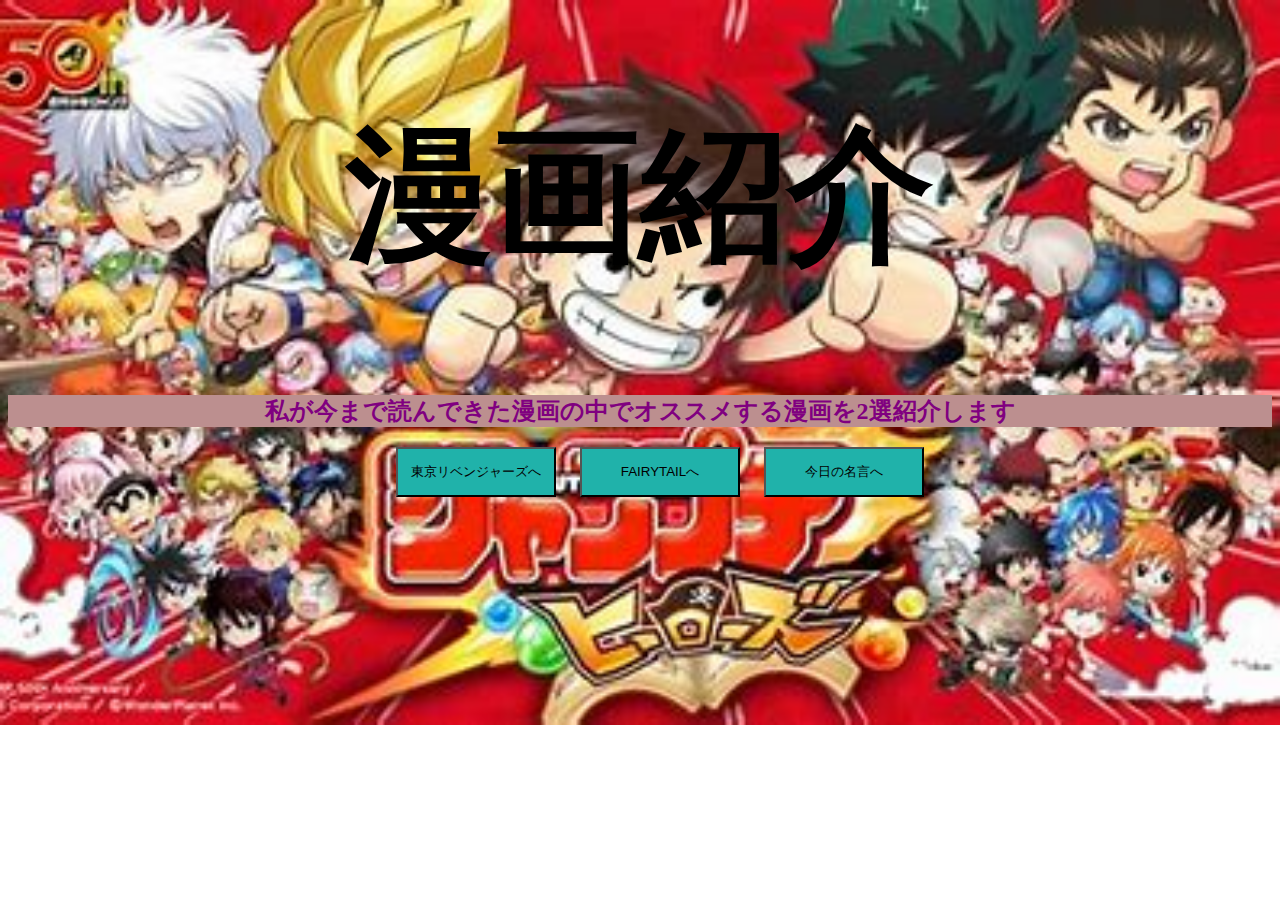
<file: kadai/index.html>
<!DOCTYPE html>

<html>
    <head>
        <meta charset="utf-8">
        <meta name="author" content="Kaito Nishimoto" />
        <meta name="keywords" content="html, css, javascript" /> 
        <link rel="stylesheet" href="./css/home.css">
        <title>漫画紹介</title>
    </head>

    <body>
        <h1>漫画紹介</h1>

        <h2>私が今まで読んできた漫画の中でオススメする漫画を2選紹介します</h2>

        <ul class="sample">
            <li><button onclick="location.href='./index.html'" style="width: 160px; height: 50px;">東京リベンジャーズへ</button></li>
            <li><button onclick="location.href='./b.html'" style="width: 160px; height: 50px;">FAIRYTAILへ</button></li>
            <li><button onclick="location.href='./c.html'" style="width: 160px; height: 50px;">今日の名言へ</button></li>
        </ul>
    </body>

</html>
</file>
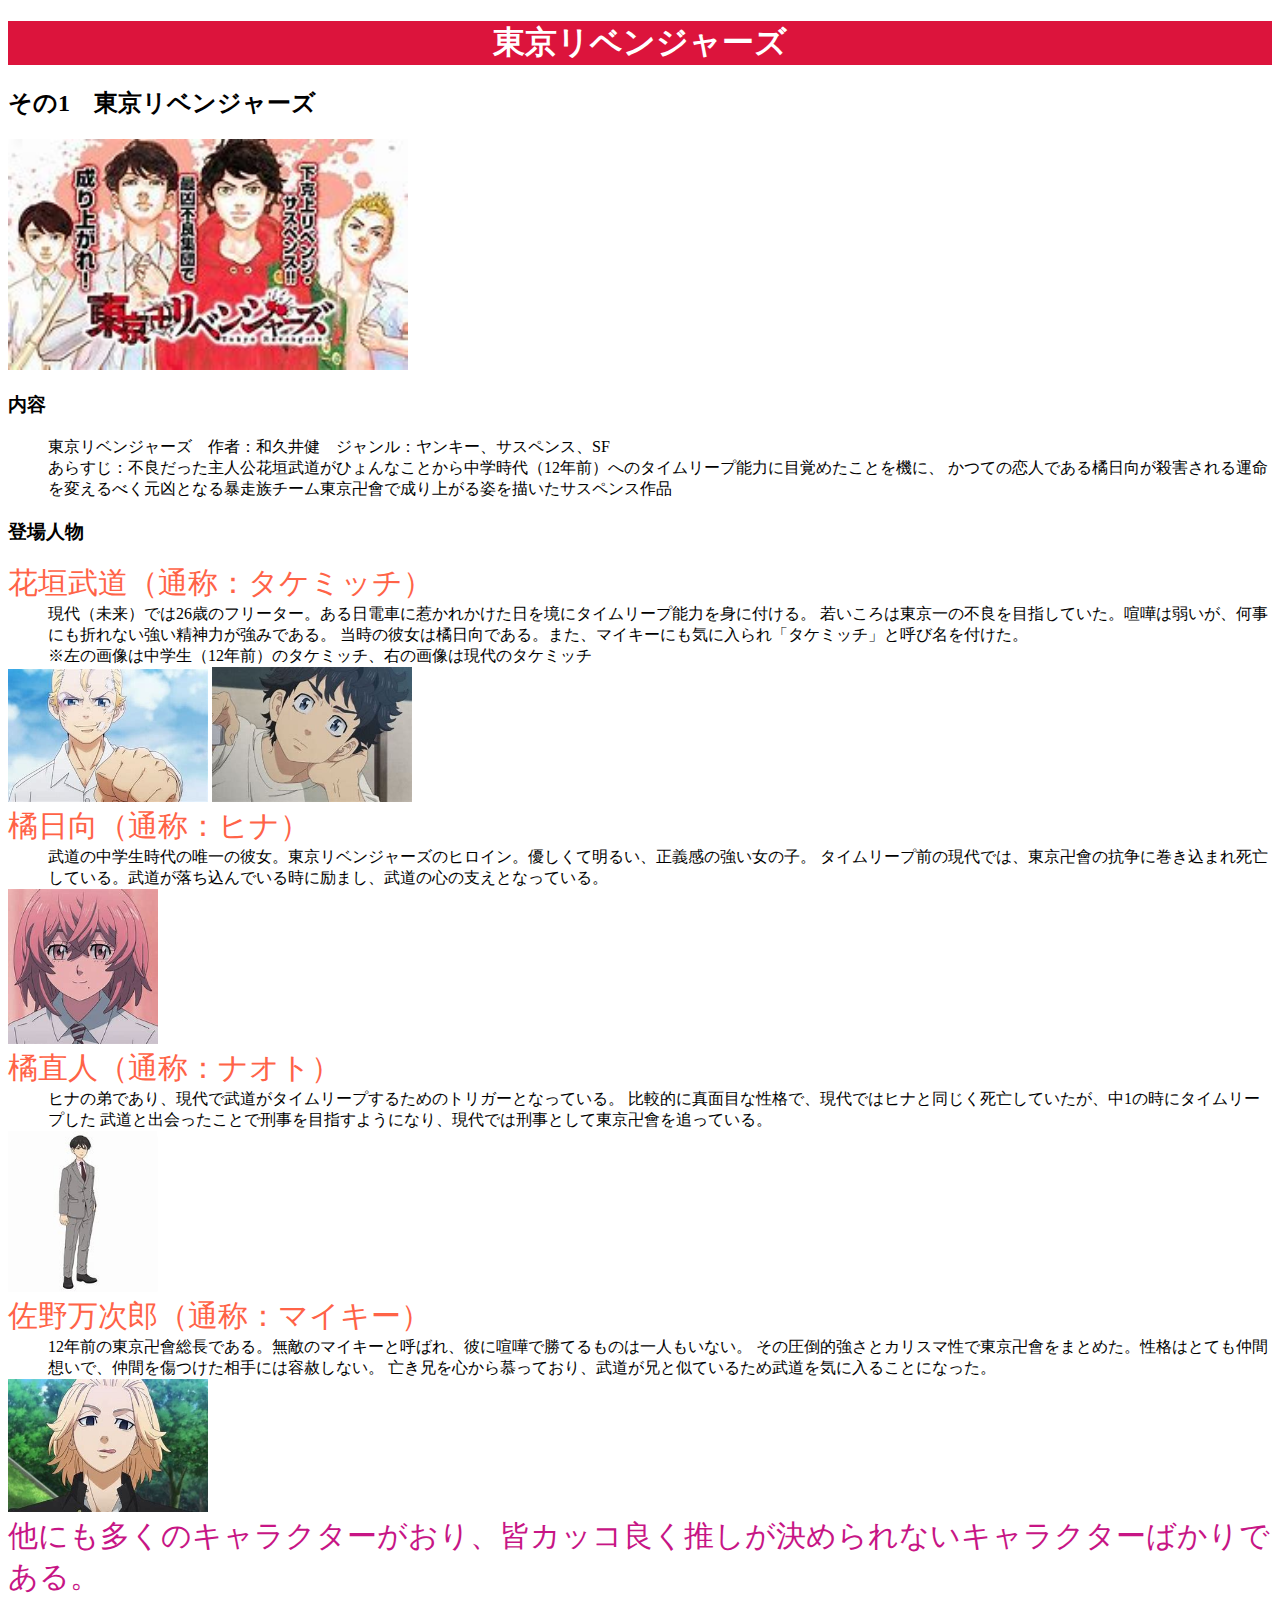
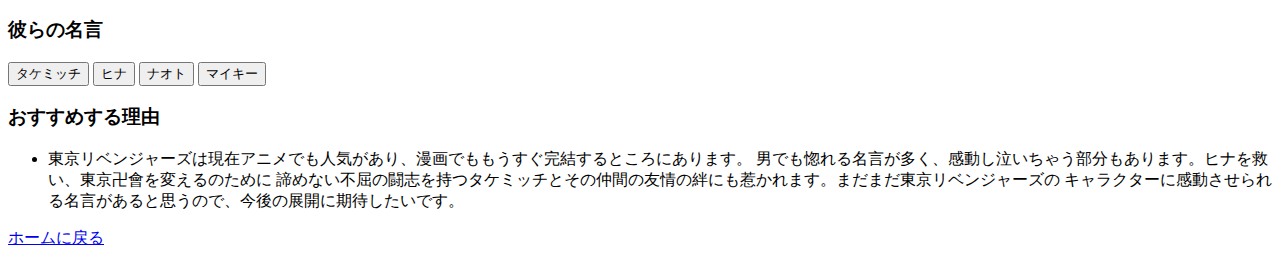
<file: kadai/a.html>
<!DOCTYPE html>

<html>
    <head>
        <meta charset="utf-8">
        <meta name="author" content="Kaito Nishimoto" />
        <meta name="keywords" content="html, css, javascript" /> 
        <link rel="stylesheet" href="./css/base.css">
        <title>東京リベンジャーズ</title>
    </head>

    <body>
        <header>
            <h1>東京リベンジャーズ</h1>
        </header>

        <div>
            <h2>その1　東京リベンジャーズ</h2>
            <img src="img/S_Tokyo Revengers.jpg" width="400" alt="FAIRYTAIL">

            <h3>内容</h3>
            <dl>
                <dt></dt>
                <dd>東京リベンジャーズ　作者：和久井健　ジャンル：ヤンキー、サスペンス、SF</dd>
                <dd>あらすじ：不良だった主人公花垣武道がひょんなことから中学時代（12年前）へのタイムリープ能力に目覚めたことを機に、
                かつての恋人である橘日向が殺害される運命を変えるべく元凶となる暴走族チーム東京卍會で成り上がる姿を描いたサスペンス作品 </dd>
            </dl>

            <h3>登場人物</h3>
            <dl>
                <dt>花垣武道（通称：タケミッチ）</dt>
                <dd>現代（未来）では26歳のフリーター。ある日電車に惹かれかけた日を境にタイムリープ能力を身に付ける。
                若いころは東京一の不良を目指していた。喧嘩は弱いが、何事にも折れない強い精神力が強みである。
                当時の彼女は橘日向である。また、マイキーにも気に入られ「タケミッチ」と呼び名を付けた。</dd>
                <dd>※左の画像は中学生（12年前）のタケミッチ、右の画像は現代のタケミッチ</dd>
                <img src="img/S_Takemichi 14.jpg" width="200" alt="takemichi">
                <img src="img/S_Takemichi 26.jpg" width="200" alt="takemichi">

                 <dt>橘日向（通称：ヒナ）</dt>
                <dd>武道の中学生時代の唯一の彼女。東京リベンジャーズのヒロイン。優しくて明るい、正義感の強い女の子。
                     タイムリープ前の現代では、東京卍會の抗争に巻き込まれ死亡している。武道が落ち込んでいる時に励まし、武道の心の支えとなっている。
                </dd>
                <img src="img/S_Hina 14.jpg" width="150" alt="S_Hina">

                <dt>橘直人（通称：ナオト）</dt>
                <dd>ヒナの弟であり、現代で武道がタイムリープするためのトリガーとなっている。
                    比較的に真面目な性格で、現代ではヒナと同じく死亡していたが、中1の時にタイムリープした
                    武道と出会ったことで刑事を目指すようになり、現代では刑事として東京卍會を追っている。
                </dd>
                <img src="img/S_Naoto.jpg" width="150" alt="S_Naoto">

                <dt>佐野万次郎（通称：マイキー）</dt>
                <dd>12年前の東京卍會総長である。無敵のマイキーと呼ばれ、彼に喧嘩で勝てるものは一人もいない。
                    その圧倒的強さとカリスマ性で東京卍會をまとめた。性格はとても仲間想いで、仲間を傷つけた相手には容赦しない。
                    亡き兄を心から慕っており、武道が兄と似ているため武道を気に入ることになった。
                </dd>
                <img src="img/S_Mikey.jpg" width="200" alt="S_Mikey">

                <dt class="sample">他にも多くのキャラクターがおり、皆カッコ良く推しが決められないキャラクターばかりである。</dt>
                <dd></dd>
            </dl>  

            <h3>彼らの名言</h3>
                <button type="button" onclick="proverb(1)">タケミッチ</button>
                <button type="button" onclick="proverb(2)">ヒナ</button>
                <button type="button" onclick="proverb(3)">ナオト</button>
                <button type="button" onclick="proverb(4)">マイキー</button>

            <script src="js/sample.js"></script>

            <h3>おすすめする理由</h3>
            <ul>
                <li>東京リベンジャーズは現在アニメでも人気があり、漫画でももうすぐ完結するところにあります。
                    男でも惚れる名言が多く、感動し泣いちゃう部分もあります。ヒナを救い、東京卍會を変えるのために
                    諦めない不屈の闘志を持つタケミッチとその仲間の友情の絆にも惹かれます。まだまだ東京リベンジャーズの
                    キャラクターに感動させられる名言があると思うので、今後の展開に期待したいです。
                </li>
            </ul>

            <a href="../final report/a.html">ホームに戻る</a>
            
        </div>


    </body>

</html>
</file>
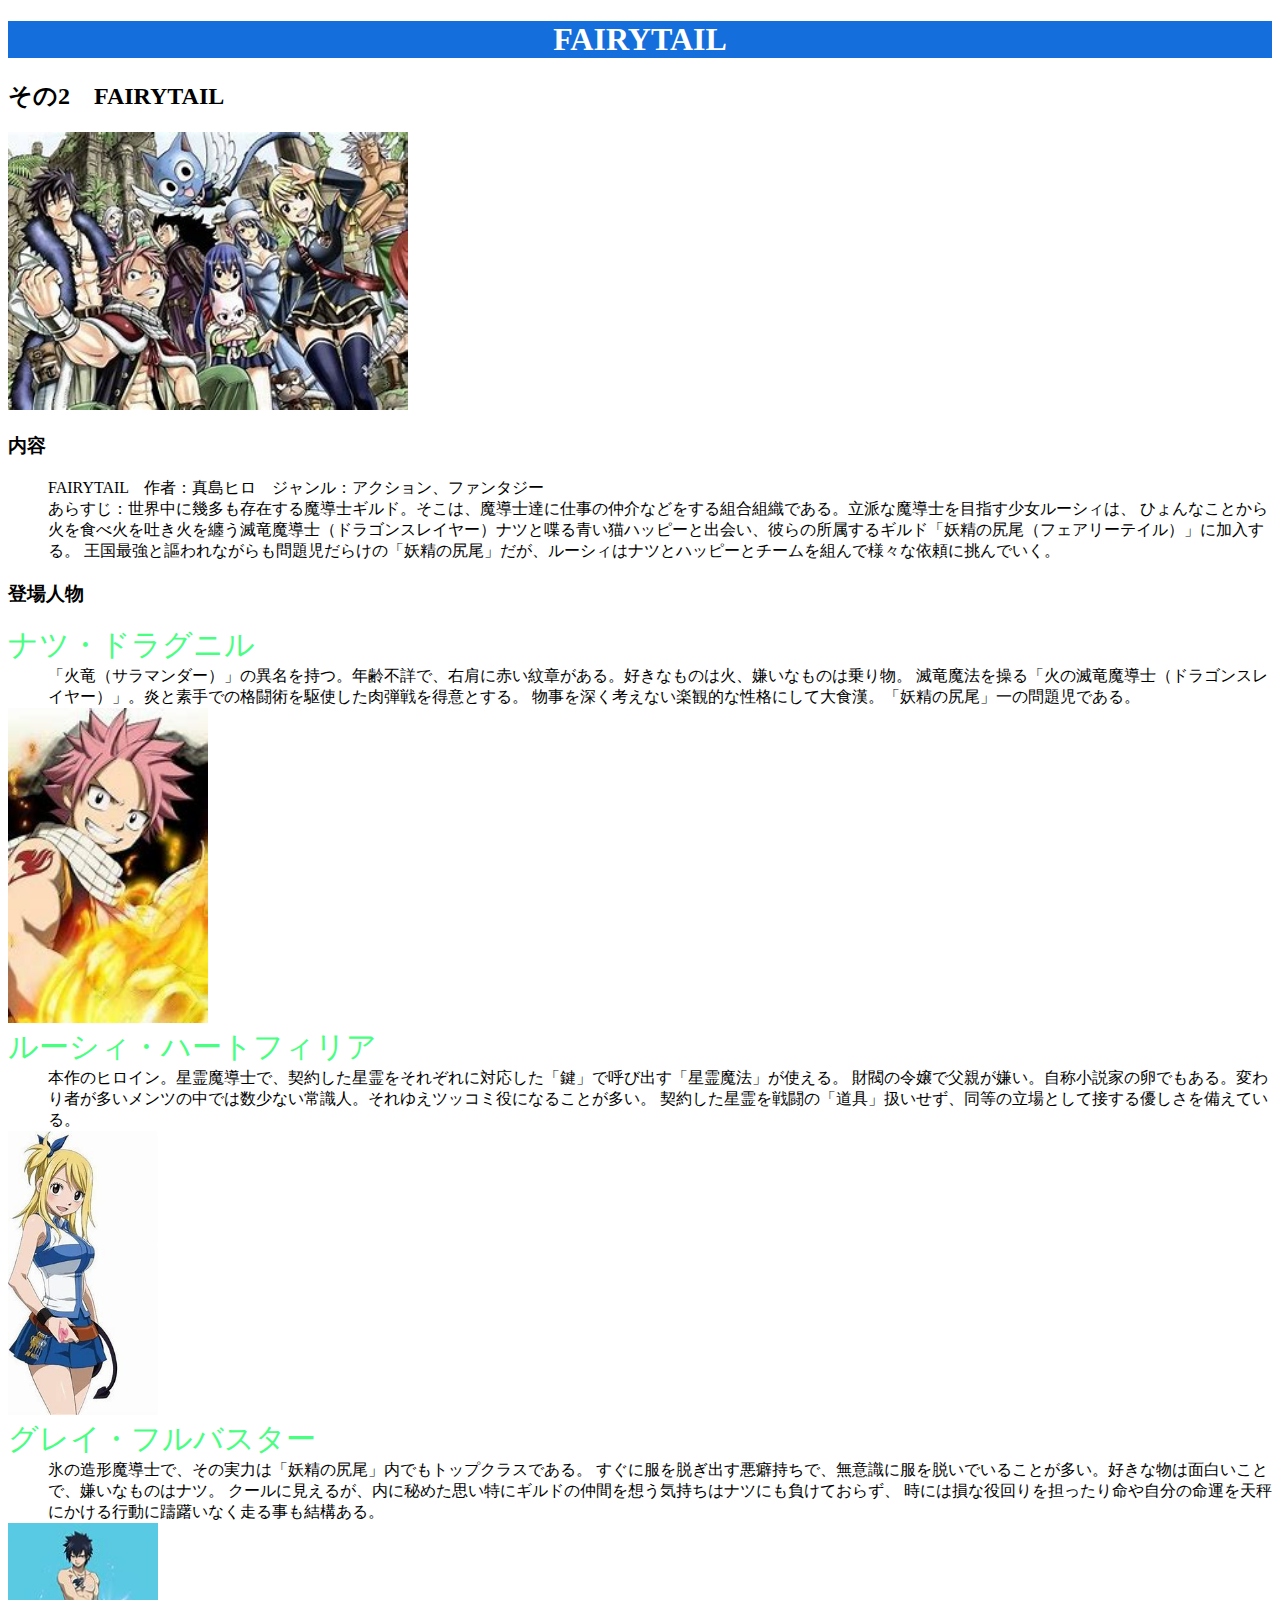
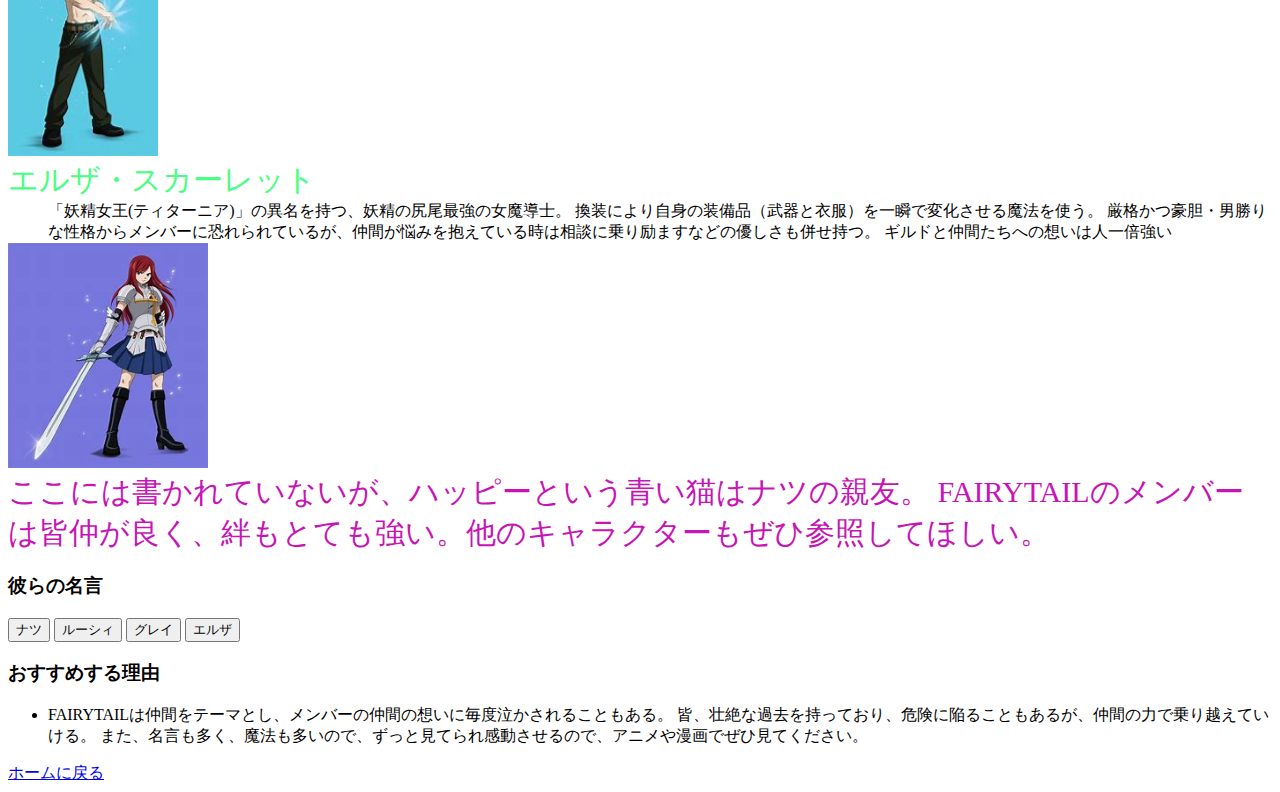
<file: kadai/b.html>
<!DOCTYPE html>

<html>
    <head>
        <meta charset="utf-8">
        <meta name="author" content="Kaito Nishimoto" />
        <meta name="keywords" content="html, css, javascript" /> 
        <link rel="stylesheet" href="./css/fairy.css">
        <title>FAIRYTAIL</title>
    </head>

    <body>
        <header>
            <h1>FAIRYTAIL</h1>
        </header>

        <div>
            <h2>その2　FAIRYTAIL</h2>
            <img src="img/S_FIARYTAIL.jpg" width="400" alt="Revengers">

            <h3>内容</h3>
            <dl>
                <dt></dt>
                <dd>FAIRYTAIL　作者：真島ヒロ　ジャンル：アクション、ファンタジー</dd>
                <dd>あらすじ：世界中に幾多も存在する魔導士ギルド。そこは、魔導士達に仕事の仲介などをする組合組織である。立派な魔導士を目指す少女ルーシィは、
                    ひょんなことから火を食べ火を吐き火を纏う滅竜魔導士（ドラゴンスレイヤー）ナツと喋る青い猫ハッピーと出会い、彼らの所属するギルド「妖精の尻尾（フェアリーテイル）」に加入する。
                    王国最強と謳われながらも問題児だらけの「妖精の尻尾」だが、ルーシィはナツとハッピーとチームを組んで様々な依頼に挑んでいく。</dd>
            </dl>

            <h3>登場人物</h3>
            <dl>
                <dt>ナツ・ドラグニル</dt>
                <dd>「火竜（サラマンダー）」の異名を持つ。年齢不詳で、右肩に赤い紋章がある。好きなものは火、嫌いなものは乗り物。
                    滅竜魔法を操る「火の滅竜魔導士（ドラゴンスレイヤー）」。炎と素手での格闘術を駆使した肉弾戦を得意とする。
                    物事を深く考えない楽観的な性格にして大食漢。「妖精の尻尾」一の問題児である。
                </dd>
                <img src="img/S_natsu.jpg" width="200" alt="S_natsu">

                 <dt>ルーシィ・ハートフィリア</dt>
                <dd>本作のヒロイン。星霊魔導士で、契約した星霊をそれぞれに対応した「鍵」で呼び出す「星霊魔法」が使える。
                    財閥の令嬢で父親が嫌い。自称小説家の卵でもある。変わり者が多いメンツの中では数少ない常識人。それゆえツッコミ役になることが多い。
                    契約した星霊を戦闘の「道具」扱いせず、同等の立場として接する優しさを備えている。
                </dd>
                <img src="img/S_LUcy.jpg" width="150" alt="S_LUcy">

                <dt>グレイ・フルバスター</dt>
                <dd>氷の造形魔導士で、その実力は「妖精の尻尾」内でもトップクラスである。
                    すぐに服を脱ぎ出す悪癖持ちで、無意識に服を脱いでいることが多い。好きな物は面白いことで、嫌いなものはナツ。
                    クールに見えるが、内に秘めた思い特にギルドの仲間を想う気持ちはナツにも負けておらず、
                    時には損な役回りを担ったり命や自分の命運を天秤にかける行動に躊躇いなく走る事も結構ある。
                </dd>   
                <img src="img/S_Gray.jpg" width="150" alt="S_Gray">

                <dt>エルザ・スカーレット</dt>
                <dd>「妖精女王(ティターニア)」の異名を持つ、妖精の尻尾最強の女魔導士。
                    換装により自身の装備品（武器と衣服）を一瞬で変化させる魔法を使う。
                    厳格かつ豪胆・男勝りな性格からメンバーに恐れられているが、仲間が悩みを抱えている時は相談に乗り励ますなどの優しさも併せ持つ。
                    ギルドと仲間たちへの想いは人一倍強い
                </dd>
                <img src="img/S_Erza.jpg" width="200" alt="S_Erza">

                <dt class="sample">ここには書かれていないが、ハッピーという青い猫はナツの親友。
                    FAIRYTAILのメンバーは皆仲が良く、絆もとても強い。他のキャラクターもぜひ参照してほしい。
                </dt>
                <dd></dd>
            </dl>  

            <h3>彼らの名言</h3>
                <button type="button" onclick="proverb(1)">ナツ</button>
                <button type="button" onclick="proverb(2)">ルーシィ</button>
                <button type="button" onclick="proverb(3)">グレイ</button>
                <button type="button" onclick="proverb(4)">エルザ</button>

            <script src="js/fairy.js"></script>

            <h3>おすすめする理由</h3>
            <ul>
                <li>FAIRYTAILは仲間をテーマとし、メンバーの仲間の想いに毎度泣かされることもある。
                    皆、壮絶な過去を持っており、危険に陥ることもあるが、仲間の力で乗り越えていける。
                    また、名言も多く、魔法も多いので、ずっと見てられ感動させるので、アニメや漫画でぜひ見てください。
                </li>
            </ul>

            <a href="../final report/a.html">ホームに戻る</a>
            
        </div>


    </body>

</html>
</file>
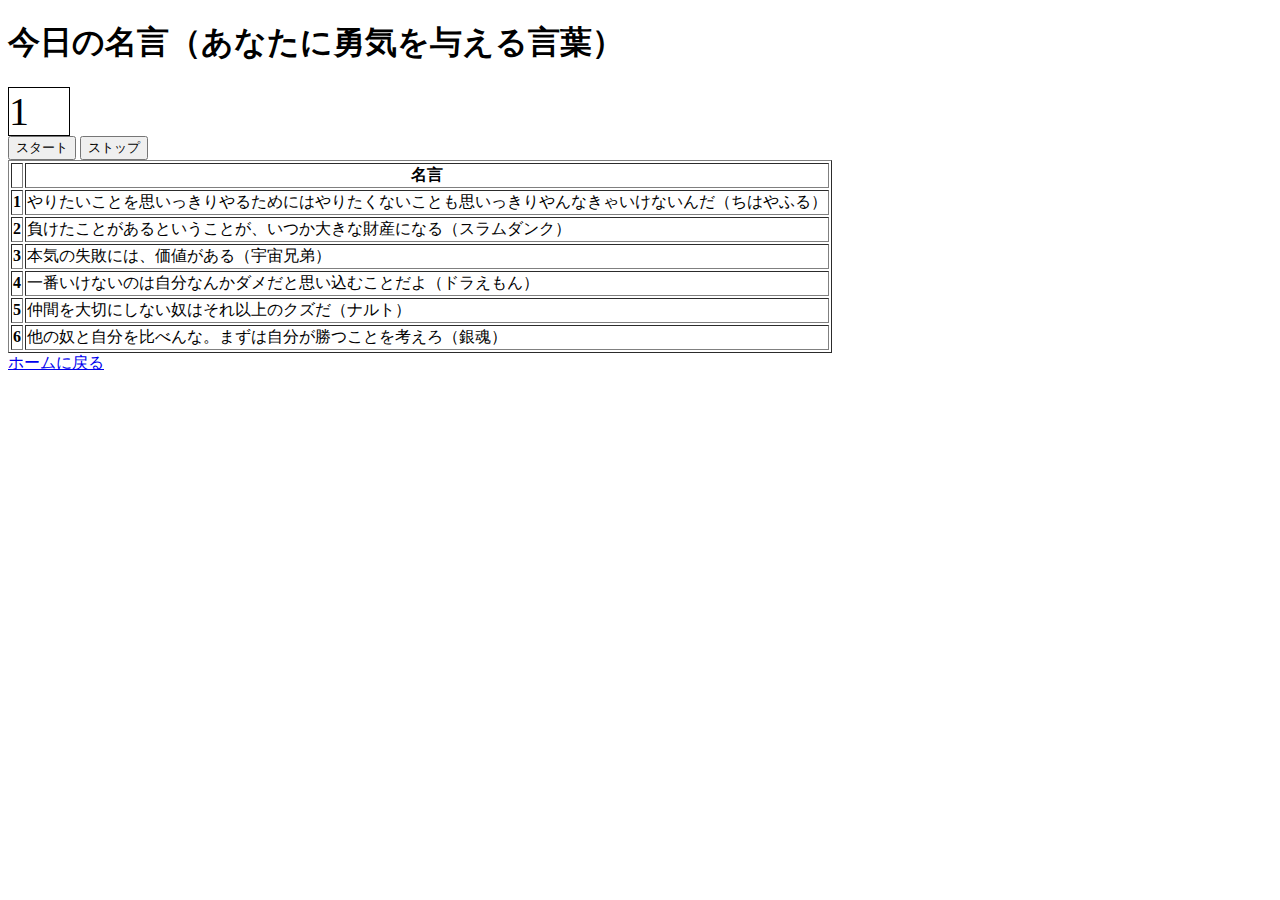
<file: kadai/c.html>
<!DOCTYPE html>
<html>
  <head>
    <meta charset="utf-8"/>
    <style type="text/css">
      .outline {
        text-align:left;
      }
      .roulette {
        display: inline-block;
        border:1px solid #000000;
        font-size:40px;
        width:60px;
      }
    </style>
    <script language="javascript" type="text/javascript">
      var roulette;

      // ルーレットを開始
      function start() {
        roulette = setInterval(function() {
          
          var idx = Math.floor( Math.random() * 6 ) + 1;
          
          document.getElementById("roulette").innerHTML = idx;
        }, 100);
      }
 
      
      function stop() {
        if(roulette) {
          clearInterval(roulette);
        }
      }
    </script>
  </head>
  <body>
      <h1>今日の名言（あなたに勇気を与える言葉）</h1>
    <div class="outline">
      <div class="roulette" id="roulette">1</div>
      <br />
      <input type="button" value="スタート" id="start" onclick="start();"/>
      <input type="button" value="ストップ" id="stop" onclick="stop();"/>
    </div>

    <div>
    <table border="1">
        <tr>
            <th></th>
            <th>名言</th>
        </tr>
        
        <tr>
            <th>1</th>
              <td>やりたいことを思いっきりやるためにはやりたくないことも思いっきりやんなきゃいけないんだ（ちはやふる）</td>
        </tr>

        <tr>
            <th>2</th>
            <td>負けたことがあるということが、いつか大きな財産になる（スラムダンク）</td>
        </tr>

        <tr>
            <th>3</th>
            <td>本気の失敗には、価値がある（宇宙兄弟）</td>
        </tr>

        <tr>
            <th>4</th>
            <td>一番いけないのは自分なんかダメだと思い込むことだよ（ドラえもん）</td>
        </tr>

        <tr>
            <th>5</th>
            <td>仲間を大切にしない奴はそれ以上のクズだ（ナルト）</td>
        </tr>

        <tr>
            <th>6</th>
            <td>他の奴と自分を比べんな。まずは自分が勝つことを考えろ（銀魂）</td>
        </tr>
    </table>
    </div>

    <a href="../final report/a.html">ホームに戻る</a>

  </body>
</html>
</file>
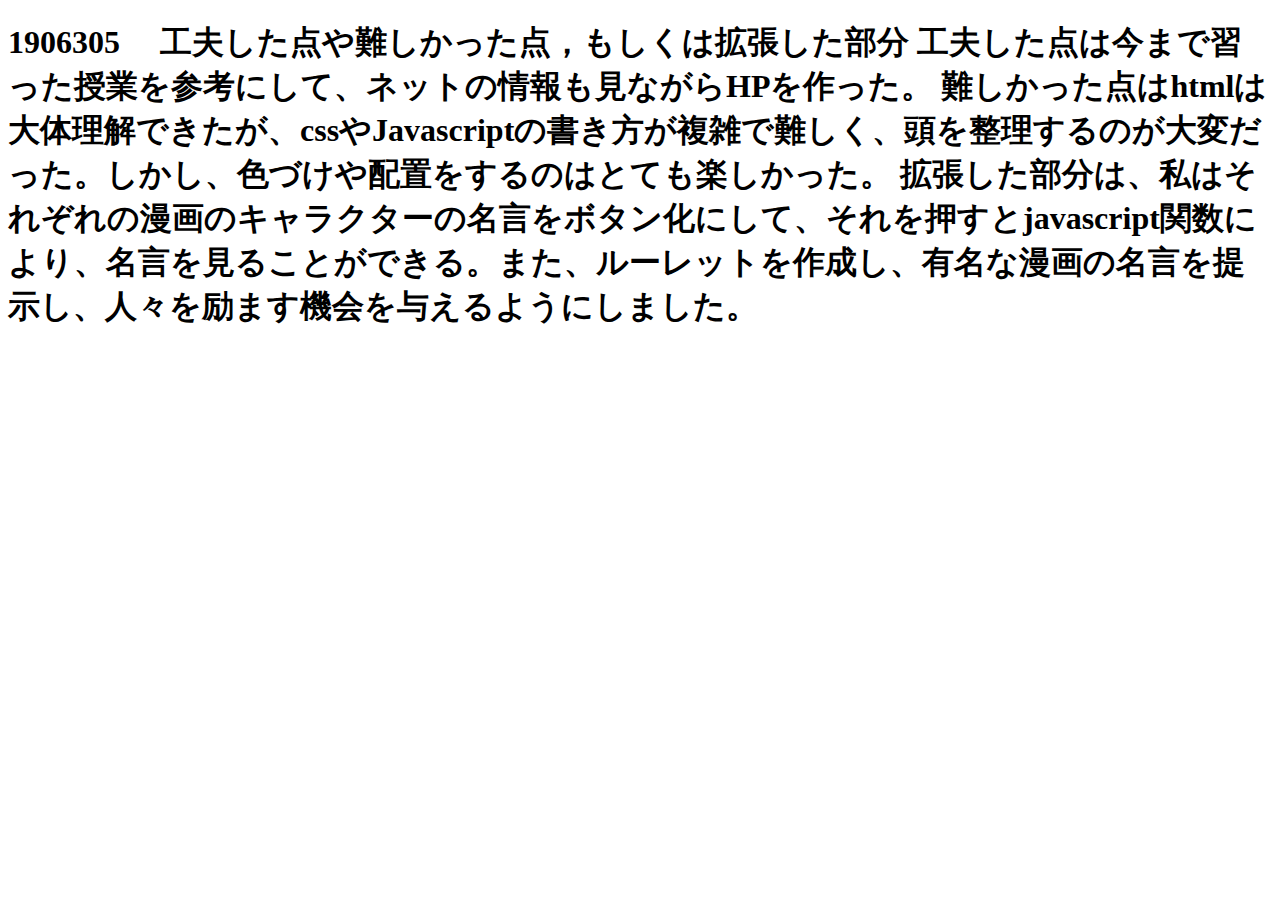
<file: kadai/kk.html>
<!DOCTYPE html>

<html>
    <head>
        <meta charset="utf-8">
        <meta name="author" content="Kaito Nishimoto" />
        <meta name="keywords" content="html, css, javascript" /> 
    </head> 

    <body>
        <h1>1906305　
            工夫した点や難しかった点，もしくは拡張した部分
            工夫した点は今まで習った授業を参考にして、ネットの情報も見ながらHPを作った。
            難しかった点はhtmlは大体理解できたが、cssやJavascriptの書き方が複雑で難しく、頭を整理するのが大変だった。しかし、色づけや配置をするのはとても楽しかった。
            拡張した部分は、私はそれぞれの漫画のキャラクターの名言をボタン化にして、それを押すとjavascript関数により、名言を見ることができる。また、ルーレットを作成し、有名な漫画の名言を提示し、人々を励ます機会を与えるようにしました。
        </h1>
    </body>
</html>
</file>
<file: kadai/css/home.css>
@charset "utf-8";

h1 {
    text-align: center;
    font-size: 20ex;
    font-style: inherit;
}

h2 {
    color: purple;
    text-align: center;
    background-color: rosybrown;
}

body {
    background-image: url(../img/S_janpu.jpg);
    background-repeat: no-repeat;
    background-size: cover;
}

button {
    background-color: lightseagreen;
}

.sample {
    text-align: center;
}

.sample > li {
    display: inline;
}

.sample > li:nth-child(n+2){
    margin-left: 20px;
}
</file>
<file: kadai/css/base.css>
@charset "utf-8";

body {
    font-size: 16px;
    font-family: Meiryo "メイリオ";
}

h1 {
    color: white;
    text-align: center;
    background-color: crimson;
}

dt {
    font-size: 30px;
    color: tomato;
}

.sample {
    font-size: 30px;
    color: mediumvioletred;
}
</file>
<file: kadai/css/fairy.css>
@charset "utf-8";

body {
    font-size: 16px;
    font-family: Meiryo "メイリオ";
}

h1 {
    color: white;
    text-align: center;
    background-color: rgb(20, 110, 220);
}

dt {
    font-size: 30px;
    color: rgb(71, 255, 129);
}

.sample {
    font-size: 30px;
    color: rgb(199, 21, 181);
}
</file>
